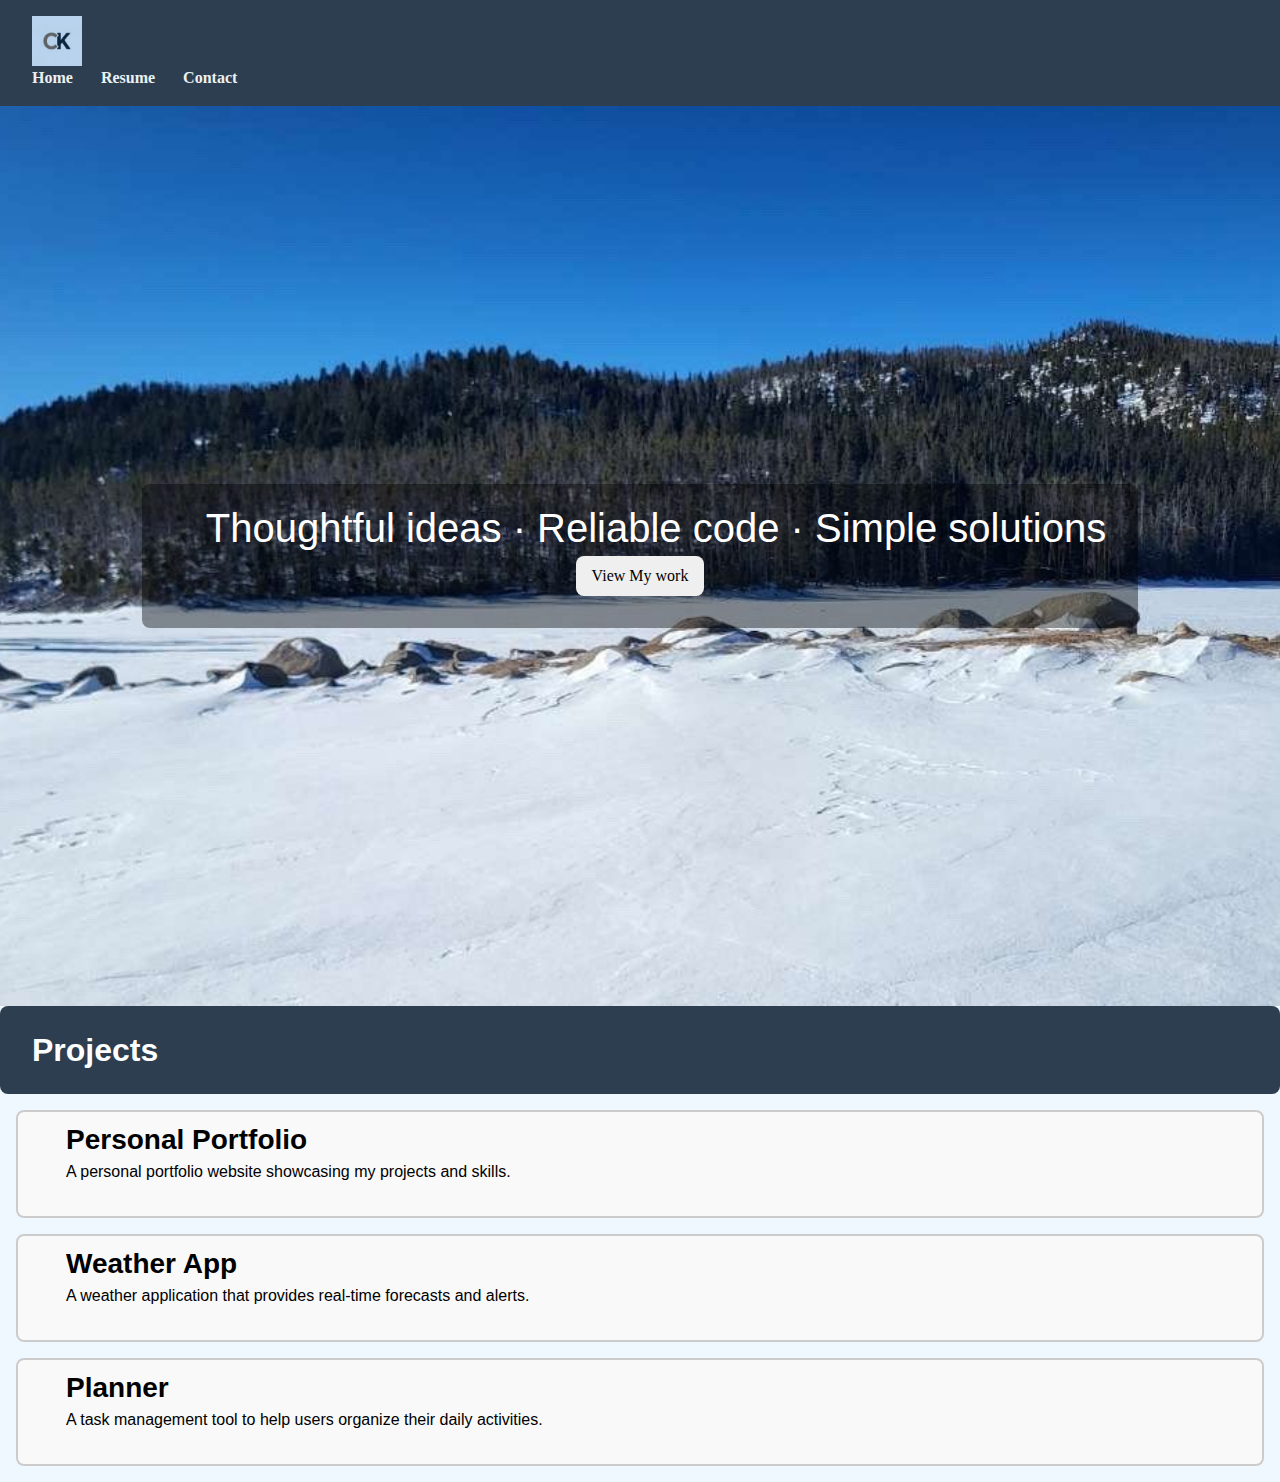
<file: index.html>
<!doctype html>
<html lang="en">
  <head>
    <meta charset="UTF-8" />
    <meta name="viewport" content="width=device-width, initial-scale=1.0" />
    <link rel="stylesheet" href="./styles/style.css" />
    <title>Practice Home Page</title>
  </head>
  <body>
    <header id="page-header">
      <img
        src="./images/Logo.ck.jpg"
        width="48"
        height="48"
        alt="Personal Logo"
      />
      <nav>
        <ul>
          <!--bug log
          <li><a href="/">Home</a></li>             does not link correctly on VS live server - Does not link correctly on GitHub
          <li><a href="./">Home</a></li>            link correctly on VS live server          - Does not link correctly on GitHub
          <li><a href="index.html">Home</a></li>    link correctly on VS live server          - link correctly on GitHub
          
          more experimentation needed. using index.html works but is undesireable
          -->
          <li><a href="index.html">Home</a></li>
          <li><a href="resume.html">Resume</a></li>
          <li><a href="contact.html">Contact</a></li>
        </ul>
      </nav>
    </header>
    <main>
      <section class="hero">
        <div class="hero-content" title="A snowy landscape, by Connor Kopp">
          <p class="display-text" id="display-text">
            Thoughtful ideas · Reliable code · Simple solutions
          </p>
          <button>View My work</button>
        </div>
      </section>
    </main>
    <h2>Projects</h2>
    <section>
      <div class="project-card">
        <h3><a href="index.html">Personal Portfolio</a></h3>
        <p>A personal portfolio website showcasing my projects and skills.</p>
      </div>
      <div class="project-card">
        <h3><a href="index.html">Weather App</a></h3>
        <p>
          A weather application that provides real-time forecasts and alerts.
        </p>
      </div>
      <div class="project-card">
        <h3><a href="index.html">Planner</a></h3>
        <p>
          A task management tool to help users organize their daily activities.
        </p>
      </div>
    </section>
  </body>
</html>
</file>
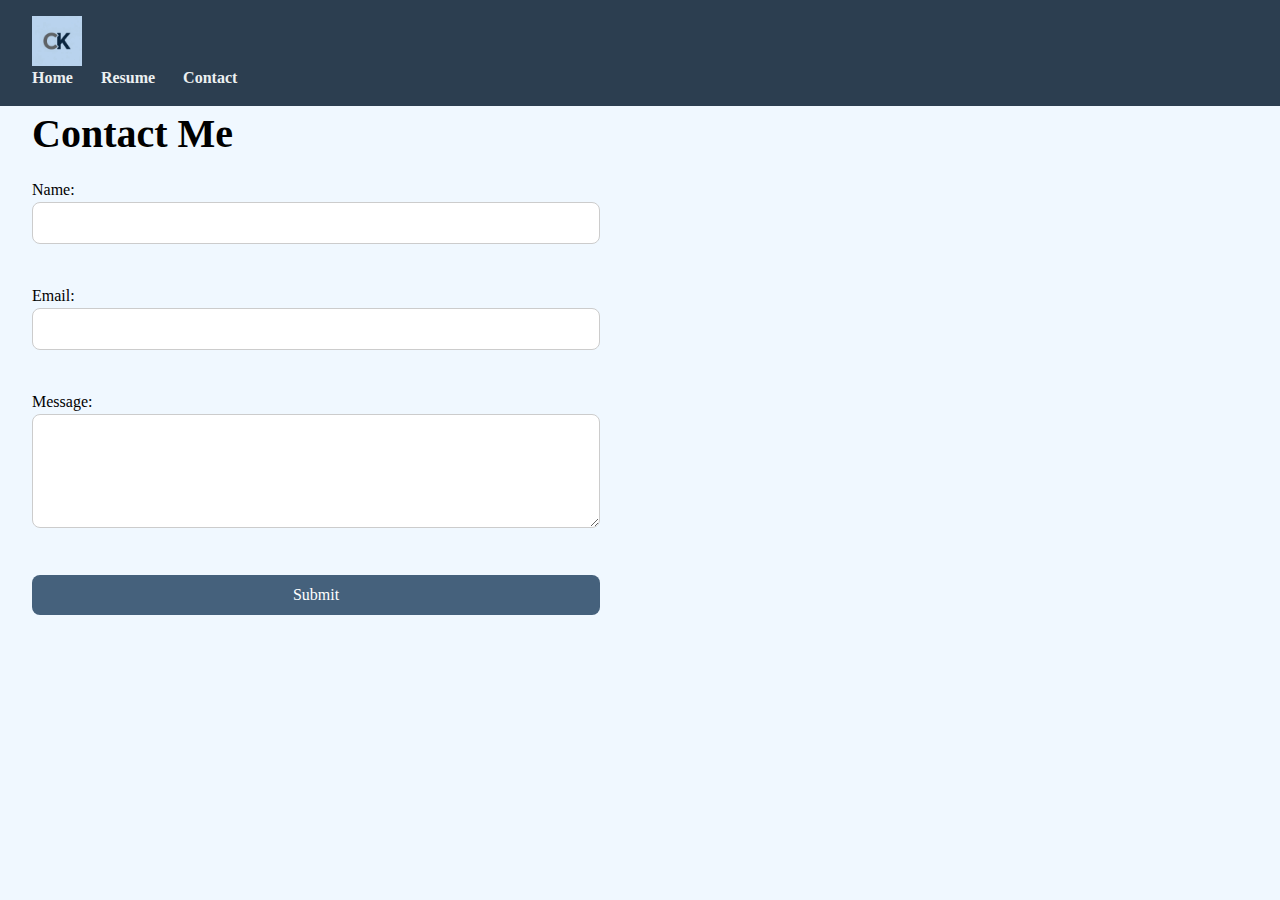
<file: contact.html>
<!doctype html>
<html lang="en">
  <head>
    <meta charset="UTF-8" />
    <meta name="viewport" content="width=device-width, initial-scale=1.0" />
    <link rel="stylesheet" href="./styles/style.css" />
    <title>Contact</title>
  </head>

  <body>
    <header id="page-header">
      <img
        src="./images/Logo.ck.jpg"
        width="48"
        height="48"
        alt="Personal Logo"
      />
      <nav>
        <ul>
          <li><a href="index.html">Home</a></li>
          <li><a href="resume.html">Resume</a></li>
          <li><a href="contact.html">Contact</a></li>
        </ul>
      </nav>
    </header>
    <main>
      <h1>Contact Me</h1>

      <form>
        <label for="name">Name:</label><br />
        <input type="text" id="name" name="name" /><br /><br />

        <label for="email">Email:</label><br />
        <input type="email" id="email" name="email" /><br /><br />

        <label for="message">Message:</label><br />
        <textarea id="message" name="message" rows="4" cols="50"></textarea
        ><br /><br />

        <input type="submit" value="Submit" />
      </form>
    </main>
  </body>
</html>
</file>
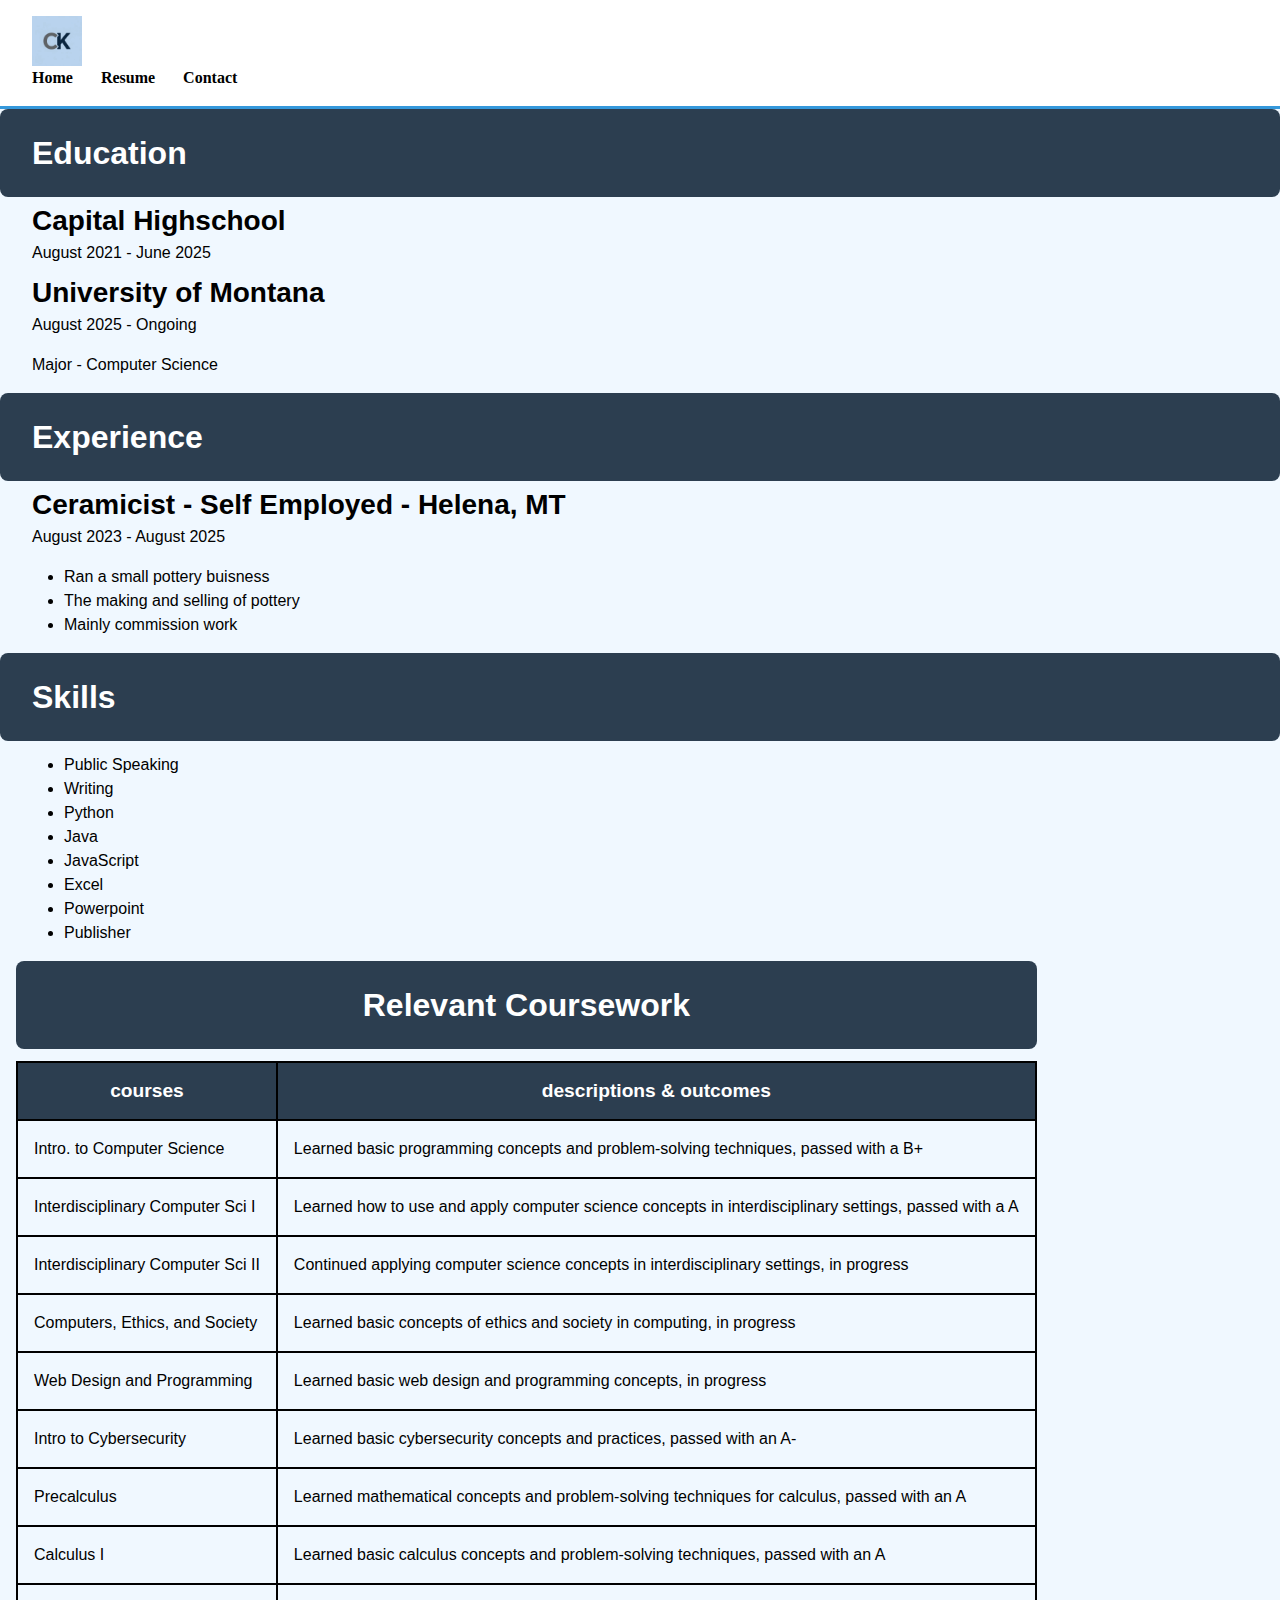
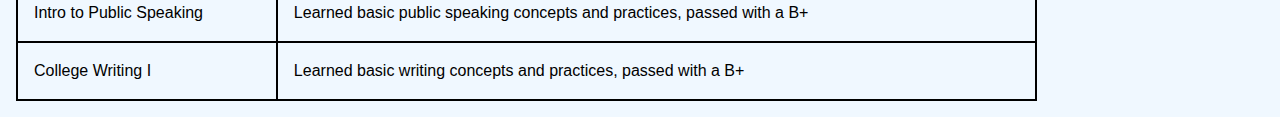
<file: resume.html>
<!doctype html>
<html lang="en">
  <head>
    <meta charset="UTF-8" />
    <meta name="viewport" content="width=device-width, initial-scale=1.0" />
    <link rel="stylesheet" href="./styles/style.css" />
    <title>Resume Connor Kopp</title>
  </head>

  <body>
    <header id="page-header-resume">
      <img
        src="./images/Logo.ck.jpg"
        width="48"
        height="48"
        alt="Personal Logo"
      />
      <nav>
        <ul>
          <li><a href="index.html">Home</a></li>
          <li><a href="resume.html">Resume</a></li>
          <li><a href="contact.html">Contact</a></li>
        </ul>
      </nav>
    </header>
    <main>
      <!-- Education History -->
      <section>
        <h2>Education</h2>
        <h3>Capital Highschool</h3>
        <p>August 2021 - June 2025</p>

        <h3>University of Montana</h3>
        <p>August 2025 - Ongoing</p>
        <p>Major - Computer Science</p>
      </section>

      <!-- Experience -->
      <section>
        <h2>Experience</h2>
        <h3>Ceramicist - Self Employed - Helena, MT</h3>
        <p>August 2023 - August 2025</p>
        <ul>
          <li>Ran a small pottery buisness</li>
          <li>The making and selling of pottery</li>
          <li>Mainly commission work</li>
        </ul>
      </section>

      <!-- Skills -->
      <section>
        <h2>Skills</h2>
        <ul>
          <li>Public Speaking</li>
          <li>Writing</li>
          <li>Python</li>
          <li>Java</li>
          <li>JavaScript</li>
          <li>Excel</li>
          <li>Powerpoint</li>
          <li>Publisher</li>
        </ul>
      </section>

      <!-- Relevent Coursework -->
      <section>
        <table>
          <caption id="coursework-caption">
            Relevant Coursework
          </caption>
          <tr>
            <th scope="col">courses</th>
            <th scope="col">descriptions & outcomes</th>
          </tr>
          <tr>
            <td>Intro. to Computer Science</td>
            <td>
              Learned basic programming concepts and problem-solving techniques,
              passed with a B+
            </td>
          </tr>
          <tr>
            <td>Interdisciplinary Computer Sci I</td>
            <td>
              Learned how to use and apply computer science concepts in
              interdisciplinary settings, passed with a A
            </td>
          </tr>
          <tr>
            <td>Interdisciplinary Computer Sci II</td>
            <td>
              Continued applying computer science concepts in interdisciplinary
              settings, in progress
            </td>
          </tr>
          <tr>
            <td>Computers, Ethics, and Society</td>
            <td>
              Learned basic concepts of ethics and society in computing, in
              progress
            </td>
          </tr>
          <tr>
            <td>Web Design and Programming</td>
            <td>
              Learned basic web design and programming concepts, in progress
            </td>
          </tr>
          <tr>
            <td>Intro to Cybersecurity</td>
            <td>
              Learned basic cybersecurity concepts and practices, passed with an
              A-
            </td>
          </tr>
          <tr>
            <td>Precalculus</td>
            <td>
              Learned mathematical concepts and problem-solving techniques for
              calculus, passed with an A
            </td>
          </tr>
          <tr>
            <td>Calculus I</td>
            <td>
              Learned basic calculus concepts and problem-solving techniques,
              passed with an A
            </td>
          </tr>
          <tr>
            <td>Intro to Public Speaking</td>
            <td>
              Learned basic public speaking concepts and practices, passed with
              a B+
            </td>
          </tr>
          <tr>
            <td>College Writing I</td>
            <td>
              Learned basic writing concepts and practices, passed with a B+
            </td>
          </tr>
        </table>
      </section>
    </main>
  </body>
</html>
</file>
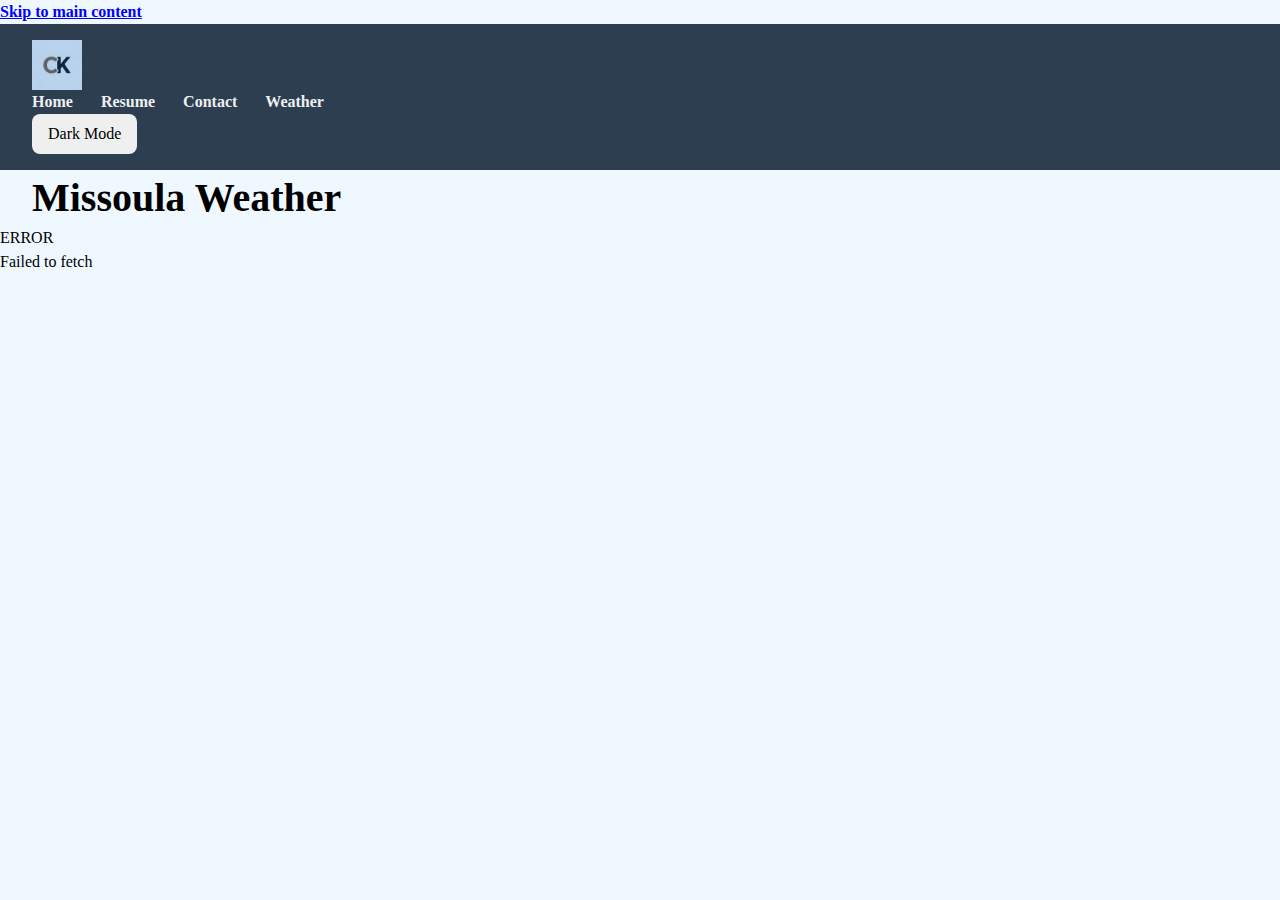
<file: weather.html>
<!doctype html>
<html lang="en">
  <head>
    <meta charset="UTF-8" />
    <meta name="viewport" content="width=device-width, initial-scale=1.0" />
    <link rel="stylesheet" href="./styles/style.css" />
    <title>Weather</title>
    <script src="./scripts/darkmode.js" defer></script>
    <script src="./scripts/weather.js" defer></script>
  </head>
  <body>
    <a href="#main-content" class="skip-link">Skip to main content</a>
    <header id="page-header">
      <img
        src="./images/Logo.ck.jpg"
        width="48"
        height="48"
        alt="Personal Logo"
      />
      <nav aria-label="Primary navigation">
        <ul>
          <li><a href="index.html">Home</a></li>
          <li><a href="resume.html">Resume</a></li>
          <li><a href="contact.html">Contact</a></li>
          <li><a href="weather.html" aria-current="page">Weather</a></li>
        </ul>
        <button type="button" class="nav-button" id="dark-toggle">
          Dark Mode
        </button>
      </nav>
    </header>

    <main id="weather-main">
      <h1>Missoula Weather</h1>
      <div id="weather-output">&deg;</div>
      <div id="Weather-disc"></div>
    </main>
  </body>
</html>
</file>
<file: styles/style.css>
@import url("https://fonts.googleapis.com/css2?family=Roboto:ital,wght@0,100..900;1,100..900&display=swap");

/*
Global Styles etc.
*/
html {
  margin: 0;
  padding: 0;
  box-sizing: border-box;
  font-family: Arial, sans-serif;
  font-size: 16px;
  background-color: aliceblue;
}

*,
*::before,
*::after {
  box-sizing: inherit;
}

* {
  margin: 0;
  padding: 0;
}

body {
  min-height: 100vh;
  color: black;
  font-size: 1rem;
  line-height: 1.5rem;
  font-family: "Times New Roman", Times, serif;
  -webkit-font-smoothing: antialiased;
}

/*
Standard text definitions
*/

p,
h1,
h2,
h3,
h4,
h5,
h6 {
  overflow-wrap: break-word;
  padding-left: 2rem;
  margin-bottom: 0.5rem;
}

h1,
h2,
h3,
h4,
h5,
h6 {
  color: black;
  font-family: inherit;
  text-wrap: balance;
}

h1 {
  font-size: 2.5rem;
  margin-bottom: 1rem;
  margin-top: 1rem;
}

h2 {
  font-size: 2rem;
  margin-bottom: 0.75rem;
  padding: 2rem;
  background: #2c3e50;
  border-radius: 8px;
  color: white;
  font-family: Arial, sans-serif;
}

h3 {
  font-size: 1.75rem;
  margin-bottom: 0.5rem;
  font-family:
    "Trebuchet MS", "Lucida Sans Unicode", "Lucida Grande", "Lucida Sans",
    Arial, sans-serif;
}

h4 {
  font-size: 1.5rem;
  margin-bottom: 0.5rem;
}

p {
  text-wrap: pretty;
  font-size: 1rem;
  margin-bottom: 1rem;
  font-family: "Gill Sans", "Gill Sans MT", Calibri, "Trebuchet MS", sans-serif;
}

a {
  color: blue;
  font-weight: bold;
}

main ul {
  list-style-type: disc; /* normal filled circles */
  padding-left: 4rem; /* indent so bullets are visible */
  margin-bottom: 1rem;
  color: #000;
  font-family: "Gill Sans", "Gill Sans MT", Calibri, "Trebuchet MS", sans-serif;
}

/*
Tables
*/

table,
th,
td {
  padding: 1rem;
  border: 2px solid black;
  border-collapse: collapse;
}
th {
  background-color: #2c3e50;
  color: white;
  font-family:
    "Trebuchet MS", "Lucida Sans Unicode", "Lucida Grande", "Lucida Sans",
    Arial, sans-serif;
  font-size: 1.2rem;
}
td {
  color: black;
  font-family: "Gill Sans", "Gill Sans MT", Calibri, "Trebuchet MS", sans-serif;
  font-size: medium;
}
table {
  width: auto;
  margin-bottom: 1rem;
  margin-left: 1rem;
}
caption {
  width: auto;
  font-size: 2rem;
  margin-bottom: 0.75rem;
  padding: 2rem;
  background: #2c3e50;
  border-radius: 8px;
  color: white;
  font-family: Arial, sans-serif;
  font-weight: bold;
}

/*
Forms
*/

form {
  max-width: 600px;
  margin: 1rem;
  padding: 1rem;
}

input,
textarea,
select,
button {
  font: inherit;
  border-radius: 8px;
}

button {
  cursor: pointer;
  border: none;
  padding: 0.5rem 1rem;
}

button:hover {
  background-color: #547598;
  color: white;
}

button:active {
  background-color: #2c3e50;
  color: white;
}

input,
textarea {
  width: 100%;
  padding: 0.5rem;
  border: 1px solid #ccc;
  margin-bottom: 1rem;
}

input[type="submit"] {
  background-color: #45617c;
  color: white;
  border: none;
  padding: 0.5rem 1rem;
  border-radius: 8px;
  cursor: pointer;
}

input[type="submit"]:hover {
  background-color: #547598;
}

input[type="submit"]:active {
  background-color: #2c3e50;
}

select {
  background-color: #3498db;
  color: white;
  border: none;
  padding: 0.5rem 1rem;
  border-radius: 8px;
  cursor: pointer;
}

/*
Display Text
*/

#display-text {
  font-size: 2.5rem;
  color: rgb(255, 255, 255);
}

/*
Home Header
*/

#page-header {
  position: sticky;
  top: 0;
  background-color: #2c3e50;
  padding: 1rem 2rem;
}

#page-header nav ul {
  list-style: none; /* remove default bullets */
  margin: 0; /* remove default margin */
  padding: 0; /* remove default padding */
}

#page-header nav ul li {
  display: inline-block; /* put items side by side */
  margin-left: 1.5rem; /* space between links */
}

#page-header nav ul li:first-child {
  margin-left: 0; /* seperate the two links */
}

#page-header nav ul li a {
  text-decoration: none; /* remove underline */
  color: #ecf0f1; /* light color for contrast with dark header */
  font-weight: bold;
}

#page-header nav ul li a:hover {
  color: #3498db; /* hover color */
}

#page-header img {
  height: 50px;
  width: auto;
  vertical-align: middle;
}

/*
Resume Header
*/

#page-header-resume {
  position: sticky;
  top: 0;
  background-color: hsl(0, 0%, 100%);
  padding: 1rem 2rem;
  border-bottom: 3px solid #3498db;
}

#page-header-resume nav ul {
  list-style: none; /* remove default bullets */
  margin: 0; /* remove default margin */
  padding: 0; /* remove default padding */
}

#page-header-resume nav ul li {
  display: inline-block; /* put items side by side */
  margin-left: 1.5rem; /* space between nav links */
}

#page-header-resume nav ul li:first-child {
  margin-left: 0; /* seperate the two links */
}

#page-header-resume nav ul li a {
  text-decoration: none; /* remove underline */
  color: #000000; /* light color for contrast with dark header */
  font-weight: bold;
}

#page-header-resume nav ul li a:hover {
  color: #3498db; /* hover color */
}

#page-header-resume img {
  height: 50px;
  width: auto;
  vertical-align: middle;
}

/*
Projects Section
*/

.project-card {
  border: 2px solid #ccc;
  border-radius: 8px;
  padding: 1rem;
  margin: 1rem;
  background-color: #f9f9f9;
}

.project-card a {
  margin-top: 0;
  color: black;
  text-decoration: none;
}

.project-card a:hover {
  margin-top: 0;
  color: #0c76be;
}

/*
hero section
*/
.hero {
  width: 100%;
  min-height: 100vh;

  background-image: url("../images/Park_lake-2025.jpg");
  background-size: cover;
  background-position: center;
  background-repeat: no-repeat;

  display: flex;
  align-items: center;
  justify-content: center;
}

.hero-content {
  color: white;
  text-align: center;
  padding: 2rem;
  background: rgba(0, 0, 0, 0.4);
  border-radius: 8px;
}
</file>
